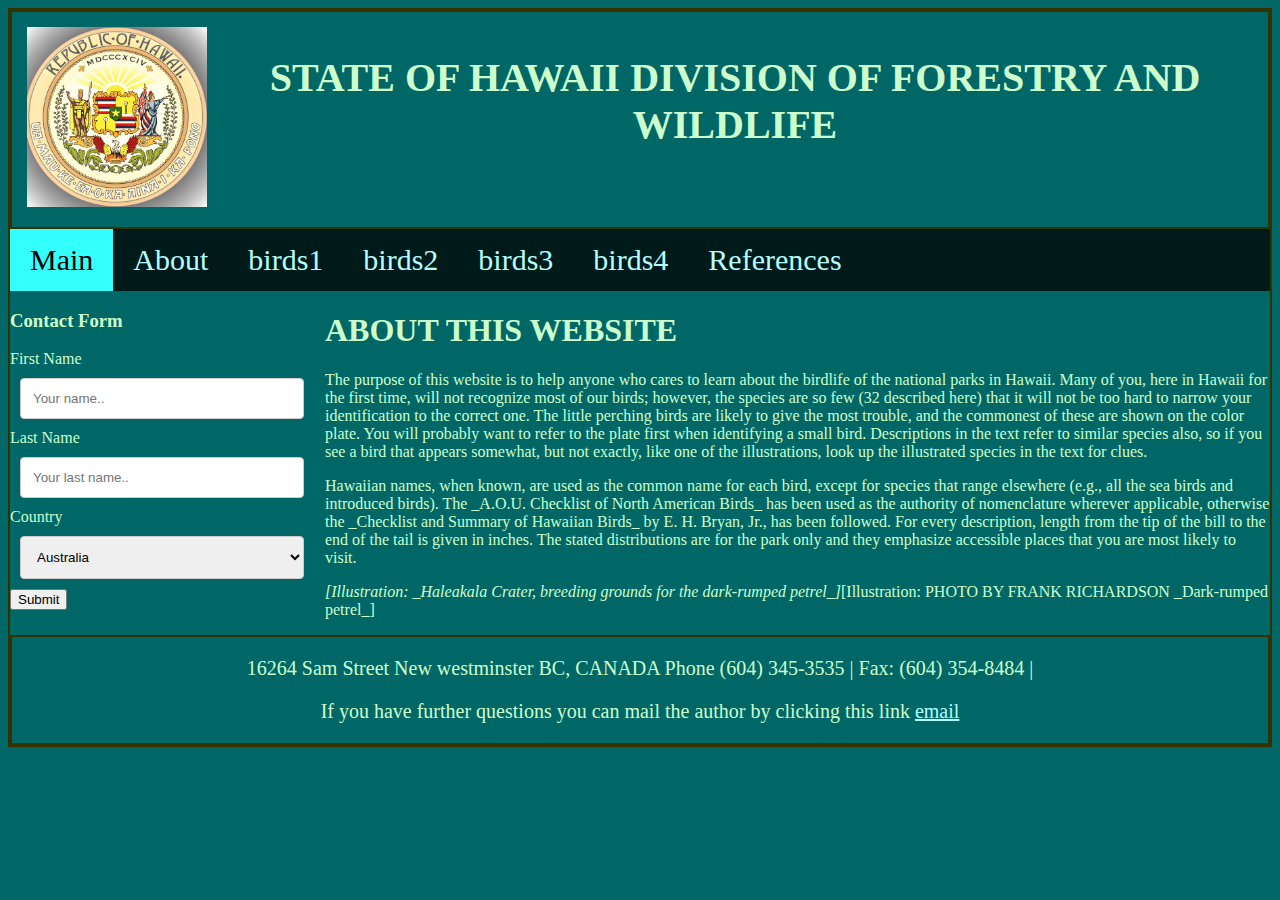
<file: index.html>
<!DOCTYPE html>
<html>
    <head>
        <title>Government of Hawaii</title>
        <meta charset="UTF-8">
        <meta name="viewport" content="width=device-width, initial-scale=1.0">
 	<link rel = "stylesheet" type = "text/css"href = "main.css" />
    </head>
    <body>
<div class="header">
 <div class="logo"><img src="logo.jpg" alt="This Is the Hawaii logo" width=180 height=180></div>
<h1>STATE OF HAWAII DIVISION OF FORESTRY AND WILDLIFE</h1>
 </div>

<div class="navbar">
<a class="active" href="index.html">Main</a>
<a href="About.html">About</a>
<a href="birds1.html">birds1</a>
<a href="birds2.html">birds2</a>
<a href="birds3.html">birds3</a>
<a href="birds4.html">birds4</a>
<a href="references.html">References</a>
</div>
<div class="both">
<div class="form">
<h3>Contact Form</h3>
  <form action="/action_page.php">
    <label for="fname">First Name</label>
    <input type="text" id="fname" name="firstname" placeholder="Your name..">

    <label for="lname">Last Name</label>
    <input type="text" id="lname" name="lastname" placeholder="Your last name..">

    <label for="country">Country</label>
    <select id="country" name="country">
      <option value="australia">Australia</option>
      <option value="canada">Canada</option>
      <option value="usa">USA</option>
    </select>
<input type="submit" value="Submit">

  </form>
</div>
<div class="about">

  <h1>ABOUT THIS WEBSITE</h1>


<p>The purpose of this website is to help anyone who cares to learn about
the birdlife of the national parks in Hawaii. Many of you, here in
Hawaii for the first time, will not recognize most of our birds;
however, the species are so few (32 described here) that it will not be
too hard to narrow your identification to the correct one. The little
perching birds are likely to give the most trouble, and the commonest of
these are shown on the color plate. You will probably want to refer to
the plate first when identifying a small bird. Descriptions in the text
refer to similar species also, so if you see a bird that appears
somewhat, but not exactly, like one of the illustrations, look up the
illustrated species in the text for clues.</p>

<p>Hawaiian names, when known, are used as the common name for each bird,
except for species that range elsewhere (e.g., all the sea birds and
introduced birds). The _A.O.U. Checklist of North American Birds_ has
been used as the authority of nomenclature wherever applicable,
otherwise the _Checklist and Summary of Hawaiian Birds_ by E. H. Bryan,
Jr., has been followed. For every description, length from the tip of
the bill to the end of the tail is given in inches. The stated
distributions are for the park only and they emphasize accessible places
that you are most likely to visit.</p>
<p>
<cite> [Illustration: _Haleakala Crater, breeding grounds for the
    dark-rumped petrel_]</cite

    <cite>[Illustration: PHOTO BY FRANK RICHARDSON
    _Dark-rumped petrel_]</cite>
</div>
</div>
<div class="footer">
<p>
16264 Sam Street New westminster BC, CANADA
Phone (604) 345-3535 | Fax: (604) 354-8484 | </p>
 <p> If you have further questions you can mail the author by clicking this link
<a href="mailto:amberkolescience@gmail.com?subject=More information on the website
Question&cc=coauthor@somedomain.com&bcc=publisher@somedomain.com">email</a></p>
</p>
</div>
</body>
</html>
</file>
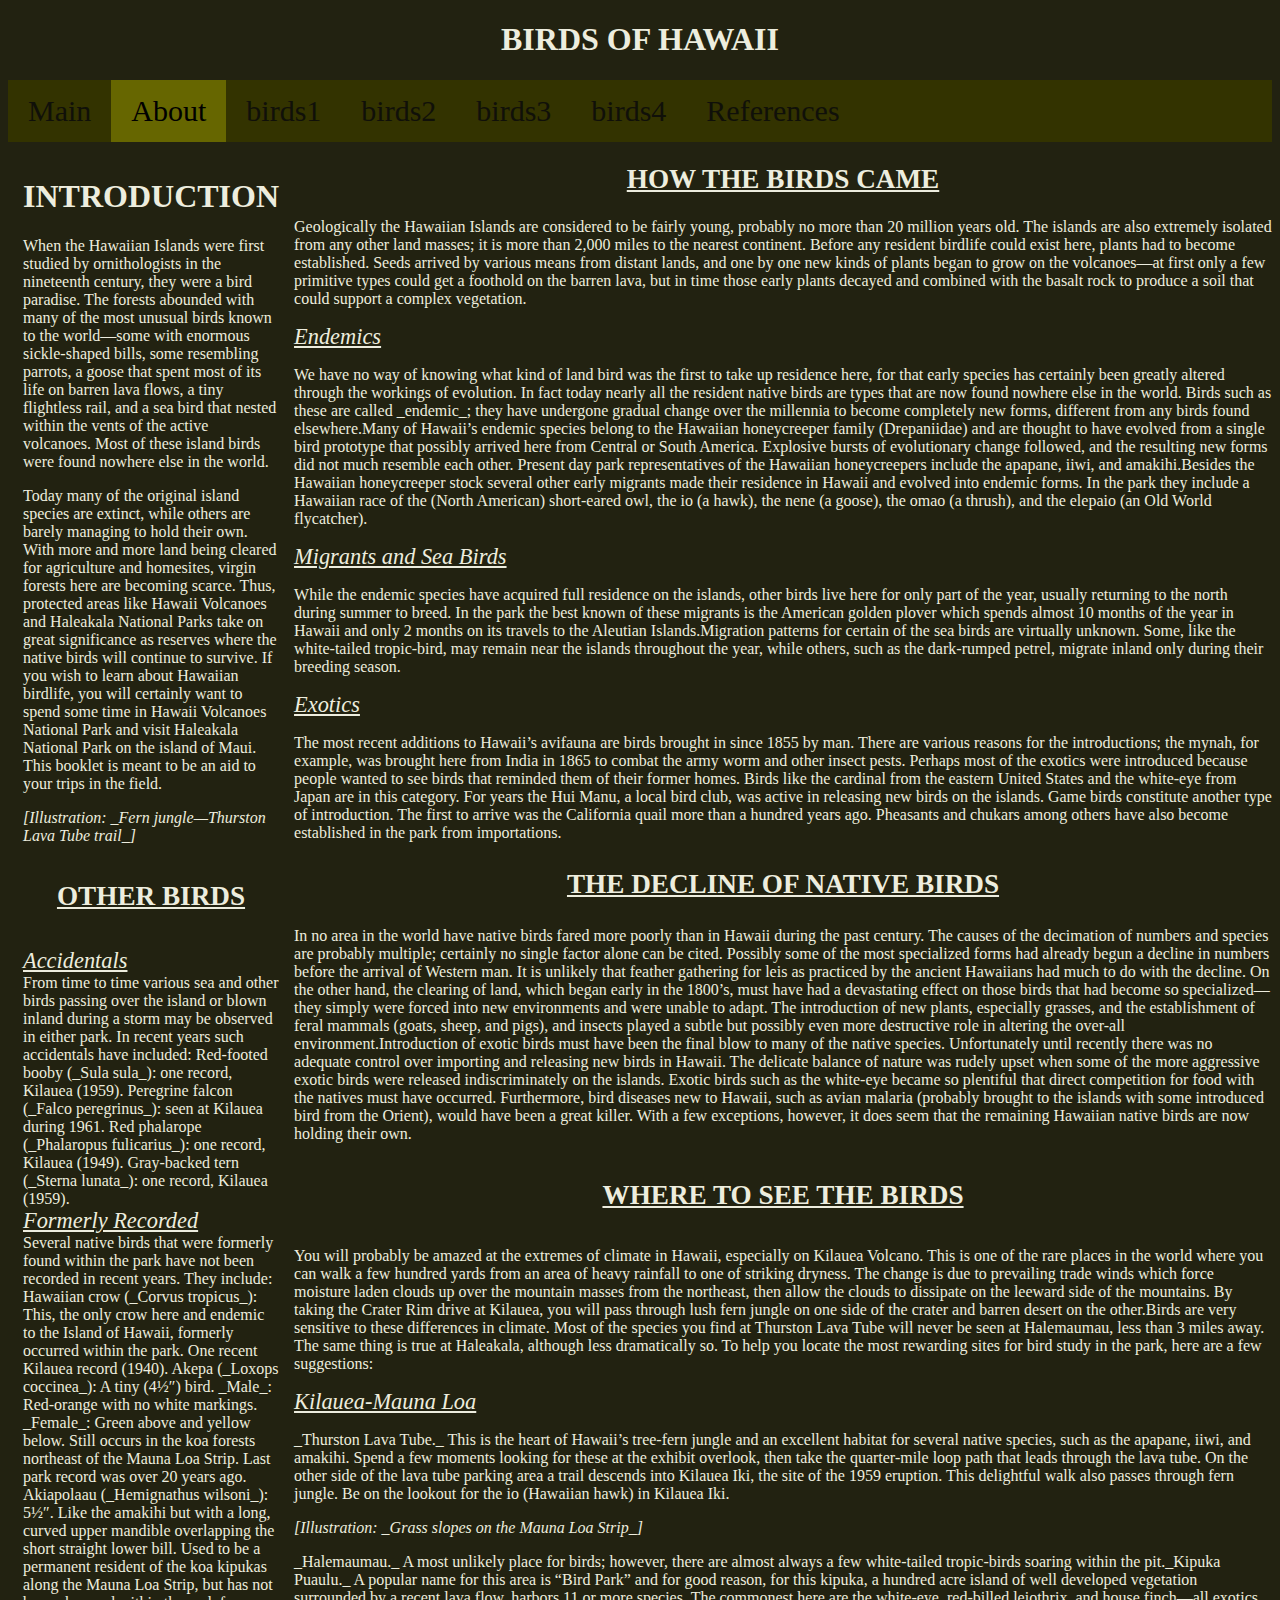
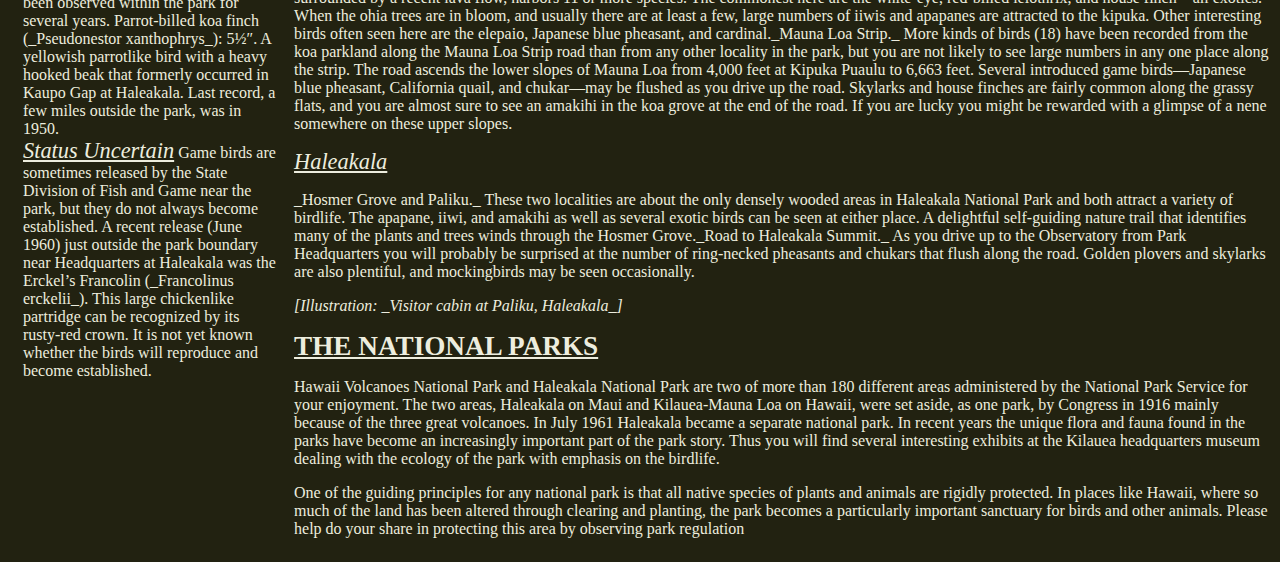
<file: About.html>
<!DOCTYPE html>
<html>
    <head>
        <title>Government of Hawaii</title>
        <meta charset="UTF-8">
        <meta name="viewport" content="width=device-width, initial-scale=1.0">
 	<link rel = "stylesheet" type = "text/css"href = "About.css" />
    </head>
    <body>
<h1>BIRDS OF HAWAII</h1>
<div class="navbar">
<a href="index.html">Main</a>
<a class="active" href="About.html">About</a>
<a href="birds1.html">birds1</a>
<a href="birds2.html">birds2</a>
<a href="birds3.html">birds3</a>
<a href="birds4.html">birds4</a>
<a href="references.html">References</a>
</div>
     <div class="both">
<div class="intro">
<h1> INTRODUCTION</h1>
<p>When the Hawaiian Islands were first studied by ornithologists in the
nineteenth century, they were a bird paradise. The forests abounded with
many of the most unusual birds known to the world—some with enormous
sickle-shaped bills, some resembling parrots, a goose that spent most of
its life on barren lava flows, a tiny flightless rail, and a sea bird
that nested within the vents of the active volcanoes. Most of these
island birds were found nowhere else in the world.</p>

<p>Today many of the original island species are extinct, while others are
barely managing to hold their own. With more and more land being cleared
for agriculture and homesites, virgin forests here are becoming scarce.
Thus, protected areas like Hawaii Volcanoes and Haleakala National Parks
take on great significance as reserves where the native birds will
continue to survive. If you wish to learn about Hawaiian birdlife, you
will certainly want to spend some time in Hawaii Volcanoes National Park
and visit Haleakala National Park on the island of Maui. This booklet is
meant to be an aid to your trips in the field.<br></p>
<cite>[Illustration: _Fern jungle—Thurston Lava Tube trail_]</cite>

       <h4>   OTHER BIRDS</h4>
<i> Accidentals</i><br>

From time to time various sea and other birds passing over the island or
blown inland during a storm may be observed in either park. In recent
years such accidentals have included:

  Red-footed booby (_Sula sula_): one record, Kilauea (1959).
  Peregrine falcon (_Falco peregrinus_): seen at Kilauea during 1961.
  Red phalarope (_Phalaropus fulicarius_): one record, Kilauea (1949).
  Gray-backed tern (_Sterna lunata_): one record, Kilauea (1959).<br>


                          <i> Formerly Recorded</i><br>

Several native birds that were formerly found within the park have not
been recorded in recent years. They include:

Hawaiian crow (_Corvus tropicus_): This, the only crow here and endemic
to the Island of Hawaii, formerly occurred within the park. One recent
Kilauea record (1940).

Akepa (_Loxops coccinea_): A tiny (4½″) bird. _Male_: Red-orange with no
white markings. _Female_: Green above and yellow below. Still occurs in
the koa forests northeast of the Mauna Loa Strip. Last park record was
over 20 years ago.

Akiapolaau (_Hemignathus wilsoni_): 5½″. Like the amakihi but with a
long, curved upper mandible overlapping the short straight lower bill.
Used to be a permanent resident of the koa kipukas along the Mauna Loa
Strip, but has not been observed within the park for several years.

Parrot-billed koa finch (_Pseudonestor xanthophrys_): 5½″. A yellowish
parrotlike bird with a heavy hooked beak that formerly occurred in Kaupo
Gap at Haleakala. Last record, a few miles outside the park, was in
1950.<br>
  <i> Status Uncertain</b></i>

Game birds are sometimes released by the State Division of Fish and Game
near the park, but they do not always become established. A recent
release (June 1960) just outside the park boundary near Headquarters at
Haleakala was the Erckel’s Francolin (_Francolinus erckelii_). This
large chickenlike partridge can be recognized by its rusty-red crown. It
is not yet known whether the birds will reproduce and become
established.
</div>
<div class="other">

 <h2>HOW THE BIRDS CAME</h2>


<p>Geologically the Hawaiian Islands are considered to be fairly young,
probably no more than 20 million years old. The islands are also
extremely isolated from any other land masses; it is more than 2,000
miles to the nearest continent. Before any resident birdlife could exist
here, plants had to become established. Seeds arrived by various means
from distant lands, and one by one new kinds of plants began to grow on
the volcanoes—at first only a few primitive types could get a foothold
on the barren lava, but in time those early plants decayed and combined
with the basalt rock to produce a soil that could support a complex
vegetation.</p>


                               <i> Endemics </i>
<p>We have no way of knowing what kind of land bird was the first to take
up residence here, for that early species has certainly been greatly
altered through the workings of evolution. In fact today nearly all the
resident native birds are types that are now found nowhere else in the
world. Birds such as these are called _endemic_; they have undergone
gradual change over the millennia to become completely new forms,
different from any birds found elsewhere.Many of Hawaii’s endemic species belong to the Hawaiian honeycreeper
family (Drepaniidae) and are thought to have evolved from a single bird
prototype that possibly arrived here from Central or South America.
Explosive bursts of evolutionary change followed, and the resulting new
forms did not much resemble each other. Present day park representatives
of the Hawaiian honeycreepers include the apapane, iiwi, and amakihi.Besides the Hawaiian honeycreeper stock several other early migrants
made their residence in Hawaii and evolved into endemic forms. In the
park they include a Hawaiian race of the (North American) short-eared
owl, the io (a hawk), the nene (a goose), the omao (a thrush), and the
elepaio (an Old World flycatcher).</p>


                         <i>Migrants and Sea Birds</i>

<p>While the endemic species have acquired full residence on the islands,
other birds live here for only part of the year, usually returning to
the north during summer to breed. In the park the best known of these
migrants is the American golden plover which spends almost 10 months of
the year in Hawaii and only 2 months on its travels to the Aleutian
Islands.Migration patterns for certain of the sea birds are virtually unknown.
Some, like the white-tailed tropic-bird, may remain near the islands
throughout the year, while others, such as the dark-rumped petrel,
migrate inland only during their breeding season.</p>


                               <i> Exotics</i>

<p>The most recent additions to Hawaii’s avifauna are birds brought in
since 1855 by man. There are various reasons for the introductions; the
mynah, for example, was brought here from India in 1865 to combat the
army worm and other insect pests. Perhaps most of the exotics were
introduced because people wanted to see birds that reminded them of
their former homes. Birds like the cardinal from the eastern United
States and the white-eye from Japan are in this category. For years the
Hui Manu, a local bird club, was active in releasing new birds on the
islands. Game birds constitute another type of introduction. The first
to arrive was the California quail more than a hundred years ago.
Pheasants and chukars among others have also become established in the
park from importations.</p>

                      <h3>THE DECLINE OF NATIVE BIRDS</h3>


<p>In no area in the world have native birds fared more poorly than in
Hawaii during the past century. The causes of the decimation of numbers
and species are probably multiple; certainly no single factor alone can
be cited. Possibly some of the most specialized forms had already begun
a decline in numbers before the arrival of Western man. It is unlikely
that feather gathering for leis as practiced by the ancient Hawaiians
had much to do with the decline. On the other hand, the clearing of
land, which began early in the 1800’s, must have had a devastating
effect on those birds that had become so specialized—they simply were
forced into new environments and were unable to adapt. The introduction
of new plants, especially grasses, and the establishment of feral
mammals (goats, sheep, and pigs), and insects played a subtle but
possibly even more destructive role in altering the over-all
environment.Introduction of exotic birds must have been the final blow to many of
the native species. Unfortunately until recently there was no adequate
control over importing and releasing new birds in Hawaii. The delicate
balance of nature was rudely upset when some of the more aggressive
exotic birds were released indiscriminately on the islands. Exotic birds
such as the white-eye became so plentiful that direct competition for
food with the natives must have occurred. Furthermore, bird diseases new
to Hawaii, such as avian malaria (probably brought to the islands with
some introduced bird from the Orient), would have been a great killer.
With a few exceptions, however, it does seem that the remaining Hawaiian
native birds are now holding their own.</p>


                        <h4> WHERE TO SEE THE BIRDS</h4>


<p>You will probably be amazed at the extremes of climate in Hawaii,
especially on Kilauea Volcano. This is one of the rare places in the
world where you can walk a few hundred yards from an area of heavy
rainfall to one of striking dryness. The change is due to prevailing
trade winds which force moisture laden clouds up over the mountain
masses from the northeast, then allow the clouds to dissipate on the
leeward side of the mountains. By taking the Crater Rim drive at
Kilauea, you will pass through lush fern jungle on one side of the
crater and barren desert on the other.Birds are very sensitive to these differences in climate. Most of the
species you find at Thurston Lava Tube will never be seen at Halemaumau,
less than 3 miles away. The same thing is true at Haleakala, although
less dramatically so. To help you locate the most rewarding sites for
bird study in the park, here are a few suggestions:</p>


                          <i> Kilauea-Mauna Loa</i>

<p>_Thurston Lava Tube._ This is the heart of Hawaii’s tree-fern jungle and
an excellent habitat for several native species, such as the apapane,
iiwi, and amakihi. Spend a few moments looking for these at the exhibit
overlook, then take the quarter-mile loop path that leads through the
lava tube. On the other side of the lava tube parking area a trail
descends into Kilauea Iki, the site of the 1959 eruption. This
delightful walk also passes through fern jungle. Be on the lookout for
the io (Hawaiian hawk) in Kilauea Iki.</p>

   <cite> [Illustration: _Grass slopes on the Mauna Loa Strip_]</cite>

<p>_Halemaumau._ A most unlikely place for birds; however, there are almost
always a few white-tailed tropic-birds soaring within the pit._Kipuka Puaulu._ A popular name for this area is “Bird Park” and for
good reason, for this kipuka, a hundred acre island of well developed
vegetation surrounded by a recent lava flow, harbors 11 or more species.
The commonest here are the white-eye, red-billed leiothrix, and house
finch—all exotics. When the ohia trees are in bloom, and usually there
are at least a few, large numbers of iiwis and apapanes are attracted to
the kipuka. Other interesting birds often seen here are the elepaio,
Japanese blue pheasant, and cardinal._Mauna Loa Strip._ More kinds of birds (18) have been recorded from the
koa parkland along the Mauna Loa Strip road than from any other locality
in the park, but you are not likely to see large numbers in any one
place along the strip. The road ascends the lower slopes of Mauna Loa
from 4,000 feet at Kipuka Puaulu to 6,663 feet. Several introduced game
birds—Japanese blue pheasant, California quail, and chukar—may be
flushed as you drive up the road. Skylarks and house finches are fairly
common along the grassy flats, and you are almost sure to see an amakihi
in the koa grove at the end of the road. If you are lucky you might be
rewarded with a glimpse of a nene somewhere on these upper slopes.</p>


                             <i>  Haleakala</i>

<p>_Hosmer Grove and Paliku._ These two localities are about the only
densely wooded areas in Haleakala National Park and both attract a
variety of birdlife. The apapane, iiwi, and amakihi as well as several
exotic birds can be seen at either place. A delightful self-guiding
nature trail that identifies many of the plants and trees winds through
the Hosmer Grove._Road to Haleakala Summit._ As you drive up to the Observatory from Park
Headquarters you will probably be surprised at the number of ring-necked
pheasants and chukars that flush along the road. Golden plovers and
skylarks are also plentiful, and mockingbirds may be seen occasionally.</p>

   <cite> [Illustration: _Visitor cabin at Paliku, Haleakala_]</cite><br>
<p><strong>  THE NATIONAL PARKS </strong></p>
<p>Hawaii Volcanoes National Park and Haleakala National Park are two of
more than 180 different areas administered by the National Park Service
for your enjoyment. The two areas, Haleakala on Maui and Kilauea-Mauna
Loa on Hawaii, were set aside, as one park, by Congress in 1916 mainly
because of the three great volcanoes. In July 1961 Haleakala became a
separate national park. In recent years the unique flora and fauna found
in the parks have become an increasingly important part of the park
story. Thus you will find several interesting exhibits at the Kilauea
headquarters museum dealing with the ecology of the park with emphasis
on the birdlife.</p>

<p>One of the guiding principles for any national park is that all native
species of plants and animals are rigidly protected. In places like
Hawaii, where so much of the land has been altered through clearing and
planting, the park becomes a particularly important sanctuary for birds
and other animals. Please help do your share in protecting this area by
observing park regulation</p>
</div>
</div>
  </body>
</html>
</file>
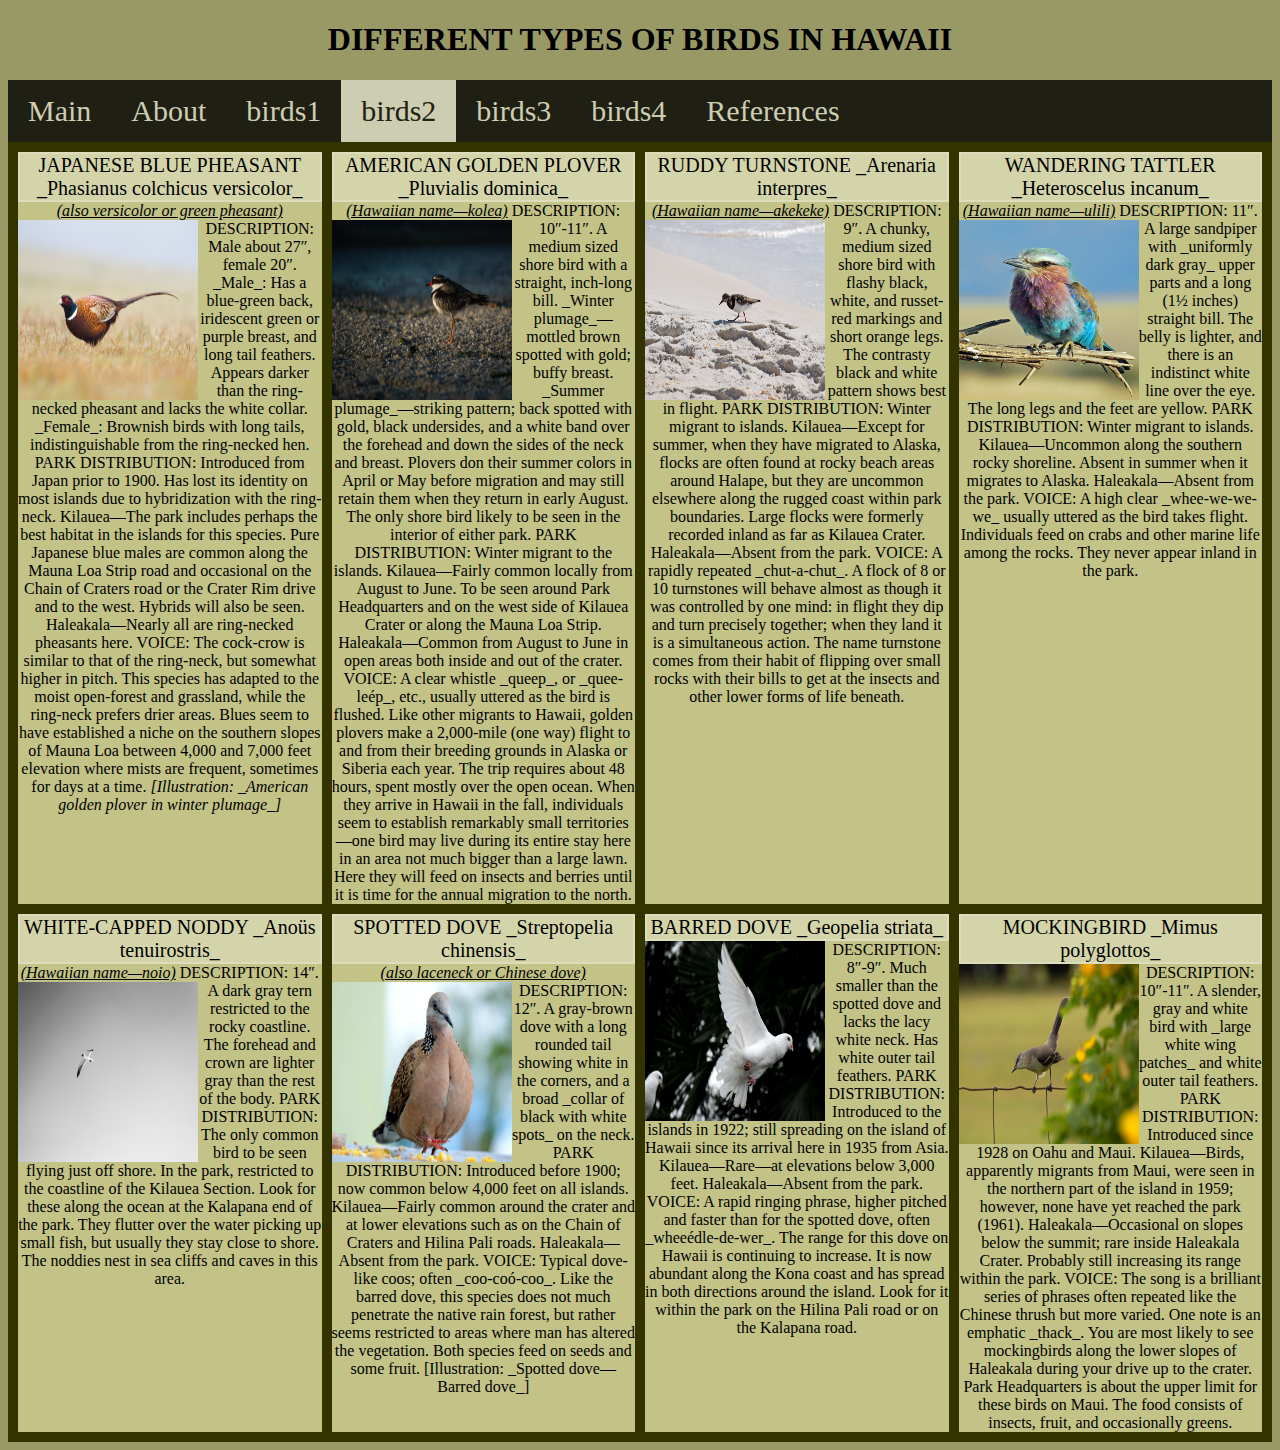
<file: birds2.html>
<!DOCTYPE html>
<html>
    <head>
        <title>Government of Hawaii</title>
        <meta charset="UTF-8">
        <meta name="viewport" content="width=device-width, initial-scale=1.0">
 	<link rel = "stylesheet" type = "text/css"href = "birds.css" />
    </head>
    <body>
<h1>DIFFERENT TYPES OF BIRDS IN HAWAII</h1>
<div class="navbar">
<a href="index.html">Main</a>
<a href="About.html">About</a>
<a href="birds1.html">birds1</a>
<a class="active" href="birds2.html">birds2</a>
<a href="birds3.html">birds3</a>
<a href="birds4.html">birds4</a>
<a href="references.html">References</a>
</div>
<div class="both">
<div class="bird">
  <div class="header"> JAPANESE BLUE PHEASANT _Phasianus colchicus versicolor_</div>
                  <i>(also versicolor or green pheasant)</i>
<img src="bird9.jpg" alt="This Is the Hawaii logo" width=180 height=180>
DESCRIPTION: Male about 27″, female 20″. _Male_: Has a blue-green back,
iridescent green or purple breast, and long tail feathers. Appears
darker than the ring-necked pheasant and lacks the white collar.
_Female_: Brownish birds with long tails, indistinguishable from the
ring-necked hen.

PARK DISTRIBUTION: Introduced from Japan prior to 1900. Has lost its
identity on most islands due to hybridization with the ring-neck.
Kilauea—The park includes perhaps the best habitat in the islands for
this species. Pure Japanese blue males are common along the Mauna Loa
Strip road and occasional on the Chain of Craters road or the Crater Rim
drive and to the west. Hybrids will also be seen. Haleakala—Nearly all
are ring-necked pheasants here.

VOICE: The cock-crow is similar to that of the ring-neck, but somewhat
higher in pitch.


This species has adapted to the moist open-forest and grassland, while
the ring-neck prefers drier areas. Blues seem to have established a
niche on the southern slopes of Mauna Loa between 4,000 and 7,000 feet
elevation where mists are frequent, sometimes for days at a time.

    <cite>[Illustration: _American golden plover in winter plumage_]</cite>
</div>
<div class="bird">

             <div class="header"> AMERICAN GOLDEN PLOVER _Pluvialis dominica_</div>
                         <i>(Hawaiian name—kolea)</i>
<img src="bird10.jpg" alt="This Is the Hawaii logo" width=180 height=180>
DESCRIPTION: 10″-11″. A medium sized shore bird with a straight,
inch-long bill. _Winter plumage_—mottled brown spotted with gold; buffy
breast. _Summer plumage_—striking pattern; back spotted with gold, black
undersides, and a white band over the forehead and down the sides of the
neck and breast. Plovers don their summer colors in April or May before
migration and may still retain them when they return in early August.
The only shore bird likely to be seen in the interior of either park.

PARK DISTRIBUTION: Winter migrant to the islands. Kilauea—Fairly common
locally from August to June. To be seen around Park Headquarters and on
the west side of Kilauea Crater or along the Mauna Loa Strip.
Haleakala—Common from August to June in open areas both inside and out
of the crater.

VOICE: A clear whistle _queep_, or _quee-leép_, etc., usually uttered as
the bird is flushed.


Like other migrants to Hawaii, golden plovers make a 2,000-mile (one
way) flight to and from their breeding grounds in Alaska or Siberia each
year. The trip requires about 48 hours, spent mostly over the open
ocean. When they arrive in Hawaii in the fall, individuals seem to
establish remarkably small territories—one bird may live during its
entire stay here in an area not much bigger than a large lawn. Here they
will feed on insects and berries until it is time for the annual
migration to the north.
</div>
<div class="bird">

                  <div class="header">RUDDY TURNSTONE _Arenaria interpres_</div>
                        <i>(Hawaiian name—akekeke)</i>
<img src="bird11.jpg" alt="This Is the Hawaii logo" width=180 height=180>
DESCRIPTION: 9″. A chunky, medium sized shore bird with flashy black,
white, and russet-red markings and short orange legs. The contrasty
black and white pattern shows best in flight.

PARK DISTRIBUTION: Winter migrant to islands. Kilauea—Except for summer,
when they have migrated to Alaska, flocks are often found at rocky beach
areas around Halape, but they are uncommon elsewhere along the rugged
coast within park boundaries. Large flocks were formerly recorded inland
as far as Kilauea Crater. Haleakala—Absent from the park.

VOICE: A rapidly repeated _chut-a-chut_.


A flock of 8 or 10 turnstones will behave almost as though it was
controlled by one mind: in flight they dip and turn precisely together;
when they land it is a simultaneous action. The name turnstone comes
from their habit of flipping over small rocks with their bills to get at
the insects and other lower forms of life beneath.

</div>
<div class="bird">
               <div class="header"> WANDERING TATTLER _Heteroscelus incanum_</div>
                         <i>(Hawaiian name—ulili)</i>
<img src="bird12.jpg" alt="This Is the Hawaii logo" width=180 height=180>
DESCRIPTION: 11″. A large sandpiper with _uniformly dark gray_ upper
parts and a long (1½ inches) straight bill. The belly is lighter, and
there is an indistinct white line over the eye. The long legs and the
feet are yellow.

PARK DISTRIBUTION: Winter migrant to islands. Kilauea—Uncommon along the
southern rocky shoreline. Absent in summer when it migrates to Alaska.
Haleakala—Absent from the park.

VOICE: A high clear _whee-we-we-we_ usually uttered as the bird takes
flight.


Individuals feed on crabs and other marine life among the rocks. They
never appear inland in the park.
</div>
<div class="bird">

              <div class="header">  WHITE-CAPPED NODDY _Anoüs tenuirostris_</div>
                          <i>(Hawaiian name—noio)</i>
<img src="bird13.jpg" alt="This Is the Hawaii logo" width=180 height=180>
DESCRIPTION: 14″. A dark gray tern restricted to the rocky coastline.
The forehead and crown are lighter gray than the rest of the body.

PARK DISTRIBUTION: The only common bird to be seen flying just off
shore. In the park, restricted to the coastline of the Kilauea Section.


Look for these along the ocean at the Kalapana end of the park. They
flutter over the water picking up small fish, but usually they stay
close to shore. The noddies nest in sea cliffs and caves in this area.
</div>
<div class="bird">

                <div class="header"> SPOTTED DOVE _Streptopelia chinensis_</div>
                   <i> (also laceneck or Chinese dove)</i>
<img src="bird14.jpg" alt="This Is the Hawaii logo" width=180 height=180>
DESCRIPTION: 12″. A gray-brown dove with a long rounded tail showing
white in the corners, and a broad _collar of black with white spots_ on
the neck.

PARK DISTRIBUTION: Introduced before 1900; now common below 4,000 feet
on all islands. Kilauea—Fairly common around the crater and at lower
elevations such as on the Chain of Craters and Hilina Pali roads.
Haleakala—Absent from the park.

VOICE: Typical dove-like coos; often _coo-coó-coo_.


Like the barred dove, this species does not much penetrate the native
rain forest, but rather seems restricted to areas where man has altered
the vegetation. Both species feed on seeds and some fruit.

    [Illustration: _Spotted dove—Barred dove_]
</div>
<div class="bird">

                    <div class="header"> BARRED DOVE _Geopelia striata_</div>
<img src="bird15.jpg" alt="This Is the Hawaii logo" width=180 height=180>
DESCRIPTION: 8″-9″. Much smaller than the spotted dove and lacks the
lacy white neck. Has white outer tail feathers.

PARK DISTRIBUTION: Introduced to the islands in 1922; still spreading on
the island of Hawaii since its arrival here in 1935 from Asia.
Kilauea—Rare—at elevations below 3,000 feet. Haleakala—Absent from the
park.

VOICE: A rapid ringing phrase, higher pitched and faster than for the
spotted dove, often _wheeédle-de-wer_.


The range for this dove on Hawaii is continuing to increase. It is now
abundant along the Kona coast and has spread in both directions around
the island. Look for it within the park on the Hilina Pali road or on
the Kalapana road.
</div>
<div class="bird">
               <div class="header"> MOCKINGBIRD _Mimus polyglottos_</div>
<img src="bird16.jpg" alt="This Is the Hawaii logo" width=180 height=180>
DESCRIPTION: 10″-11″. A slender, gray and white bird with _large white
wing patches_ and white outer tail feathers.

PARK DISTRIBUTION: Introduced since 1928 on Oahu and Maui.
Kilauea—Birds, apparently migrants from Maui, were seen in the northern
part of the island in 1959; however, none have yet reached the park
(1961). Haleakala—Occasional on slopes below the summit; rare inside
Haleakala Crater. Probably still increasing its range within the park.

VOICE: The song is a brilliant series of phrases often repeated like the
Chinese thrush but more varied. One note is an emphatic _thack_.


You are most likely to see mockingbirds along the lower slopes of
Haleakala during your drive up to the crater. Park Headquarters is about
the upper limit for these birds on Maui. The food consists of insects,
fruit, and occasionally greens.
</div>
</div>

       </header>
  </body>
</html>
</file>
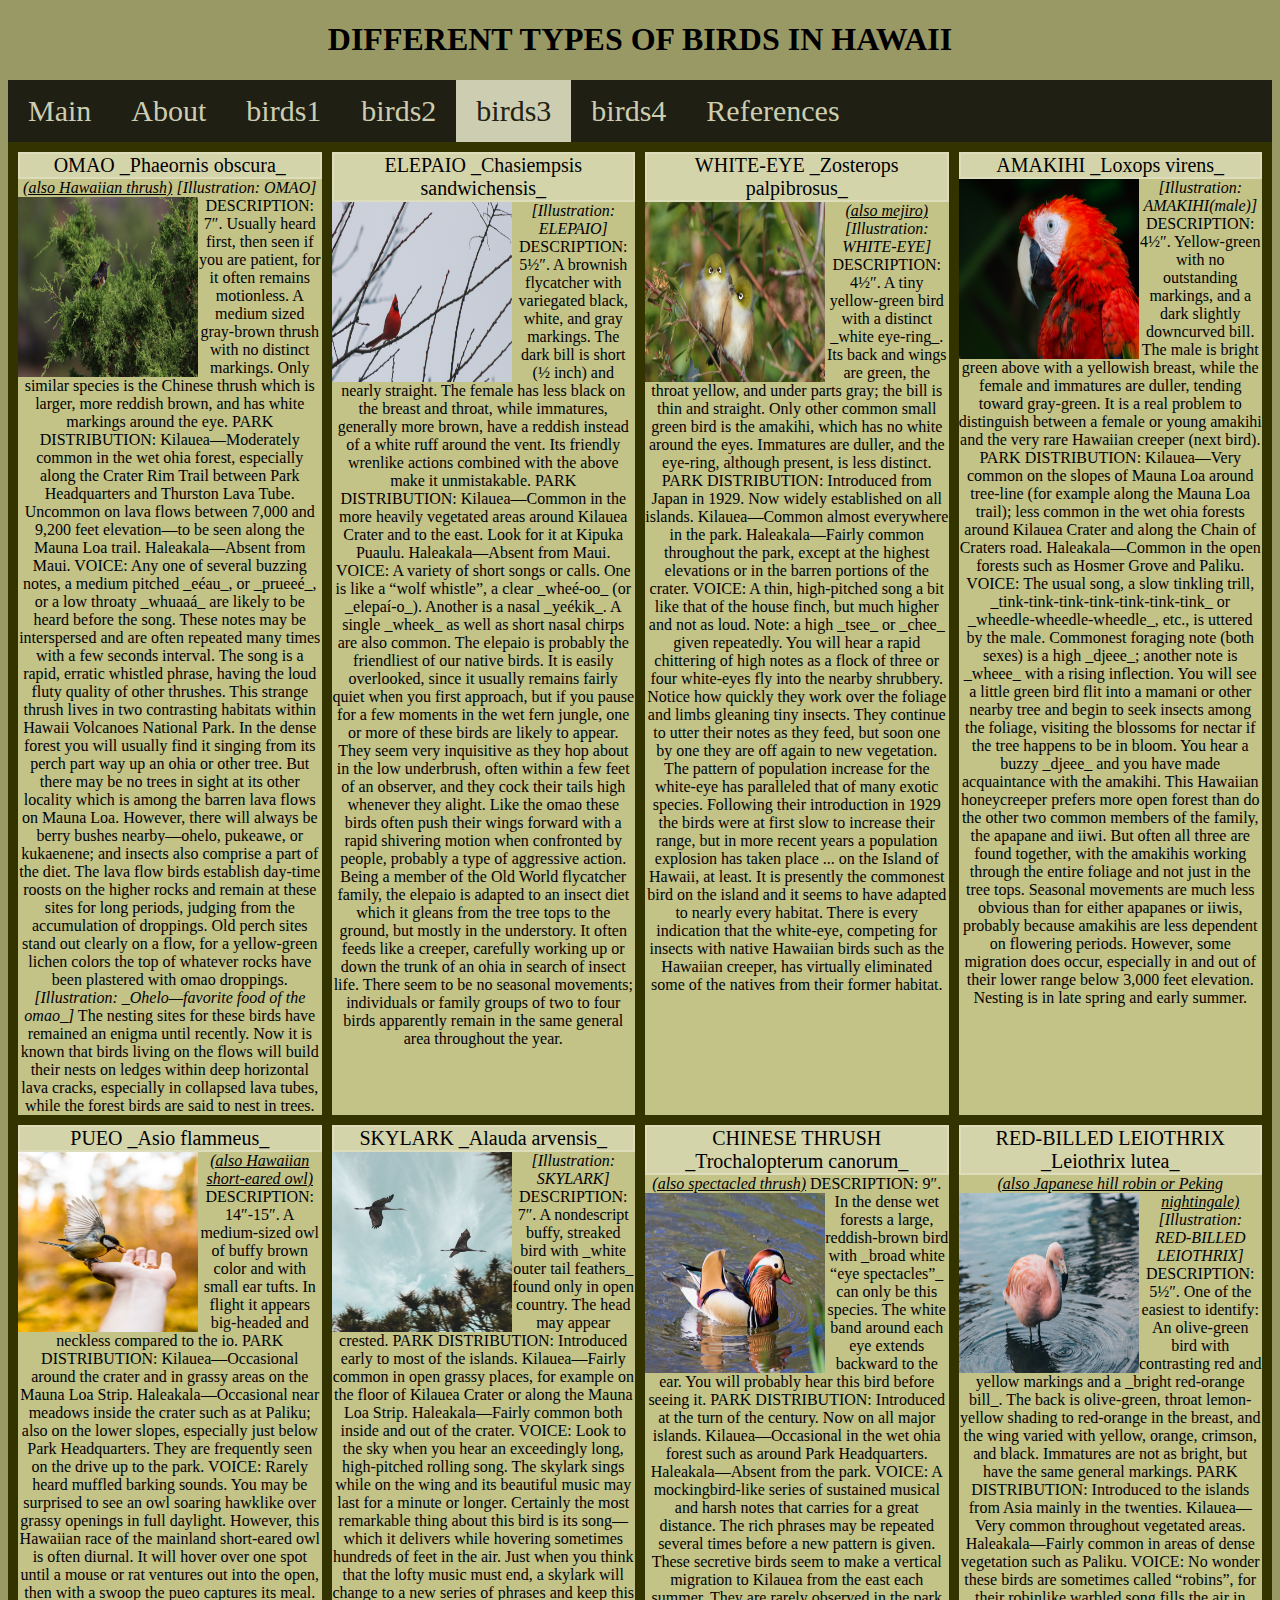
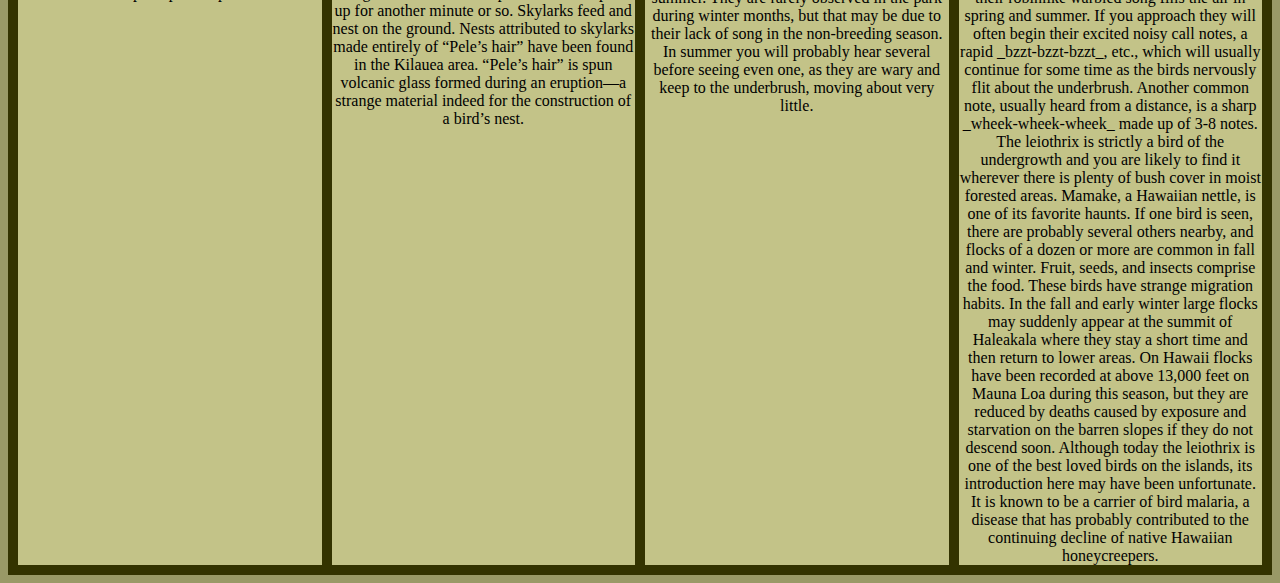
<file: birds3.html>
<!DOCTYPE html>
<html>
    <head>
        <title>Government of Hawaii</title>
        <meta charset="UTF-8">
        <meta name="viewport" content="width=device-width, initial-scale=1.0">
 	<link rel = "stylesheet" type = "text/css"href = "birds.css" />
    </head>
    <body>
<h1>DIFFERENT TYPES OF BIRDS IN HAWAII</h1>
<div class="navbar">
<a href="index.html">Main</a>
<a href="About.html">About</a>
<a href="birds1.html">birds1</a>
<a href="birds2.html">birds2</a>
<a class="active" href="birds3.html">birds3</a>
<a href="birds4.html">birds4</a>
<a href="references.html">References</a>
</div>
<div class="both">
<div class="bird">

                       <div class="header"> OMAO _Phaeornis obscura_</div>
                         <i>(also Hawaiian thrush)</i>
<img src="bird17.jpg" alt="This Is the Hawaii logo" width=180 height=180>
   <cite> [Illustration: OMAO]</cite>

DESCRIPTION: 7″. Usually heard first, then seen if you are patient, for
it often remains motionless. A medium sized gray-brown thrush with no
distinct markings. Only similar species is the Chinese thrush which is
larger, more reddish brown, and has white markings around the eye.

PARK DISTRIBUTION: Kilauea—Moderately common in the wet ohia forest,
especially along the Crater Rim Trail between Park Headquarters and
Thurston Lava Tube. Uncommon on lava flows between 7,000 and 9,200 feet
elevation—to be seen along the Mauna Loa trail. Haleakala—Absent from
Maui.

VOICE: Any one of several buzzing notes, a medium pitched _eéau_, or
_prueeé_, or a low throaty _whuaaá_ are likely to be heard before the
song. These notes may be interspersed and are often repeated many times
with a few seconds interval. The song is a rapid, erratic whistled
phrase, having the loud fluty quality of other thrushes.


This strange thrush lives in two contrasting habitats within Hawaii
Volcanoes National Park. In the dense forest you will usually find it
singing from its perch part way up an ohia or other tree. But there may
be no trees in sight at its other locality which is among the barren
lava flows on Mauna Loa. However, there will always be berry bushes
nearby—ohelo, pukeawe, or kukaenene; and insects also comprise a part of
the diet. The lava flow birds establish day-time roosts on the higher
rocks and remain at these sites for long periods, judging from the
accumulation of droppings. Old perch sites stand out clearly on a flow,
for a yellow-green lichen colors the top of whatever rocks have been
plastered with omao droppings.

    <cite>[Illustration: _Ohelo—favorite food of the omao_]</cite>

The nesting sites for these birds have remained an enigma until
recently. Now it is known that birds living on the flows will build
their nests on ledges within deep horizontal lava cracks, especially in
collapsed lava tubes, while the forest birds are said to nest in trees.

</div>
<div class="bird">
                 <div class="header"> ELEPAIO _Chasiempsis sandwichensis_</div>
<img src="bird18.jpg" alt="This Is the Hawaii logo" width=180 height=180>
    <cite>[Illustration: ELEPAIO]</cite>

DESCRIPTION: 5½″. A brownish flycatcher with variegated black, white,
and gray markings. The dark bill is short (½ inch) and nearly straight.
The female has less black on the breast and throat, while immatures,
generally more brown, have a reddish instead of a white ruff around the
vent. Its friendly wrenlike actions combined with the above make it
unmistakable.

PARK DISTRIBUTION: Kilauea—Common in the more heavily vegetated areas
around Kilauea Crater and to the east. Look for it at Kipuka Puaulu.
Haleakala—Absent from Maui.

VOICE: A variety of short songs or calls. One is like a “wolf whistle”,
a clear _wheé-oo_ (or _elepaí-o_). Another is a nasal _yeékik_. A single
_wheek_ as well as short nasal chirps are also common.


The elepaio is probably the friendliest of our native birds. It is
easily overlooked, since it usually remains fairly quiet when you first
approach, but if you pause for a few moments in the wet fern jungle, one
or more of these birds are likely to appear. They seem very inquisitive
as they hop about in the low underbrush, often within a few feet of an
observer, and they cock their tails high whenever they alight. Like the
omao these birds often push their wings forward with a rapid shivering
motion when confronted by people, probably a type of aggressive action.

Being a member of the Old World flycatcher family, the elepaio is
adapted to an insect diet which it gleans from the tree tops to the
ground, but mostly in the understory. It often feeds like a creeper,
carefully working up or down the trunk of an ohia in search of insect
life. There seem to be no seasonal movements; individuals or family
groups of two to four birds apparently remain in the same general area
throughout the year.

</div>
<div class="bird">
            <div class="header"> WHITE-EYE _Zosterops palpibrosus_</div>
                            <i> (also mejiro)</i>
<img src="bird19.jpg" alt="This Is the Hawaii logo" width=180 height=180>
    <cite>[Illustration: WHITE-EYE]</cite>

DESCRIPTION: 4½″. A tiny yellow-green bird with a distinct _white
eye-ring_. Its back and wings are green, the throat yellow, and under
parts gray; the bill is thin and straight. Only other common small green
bird is the amakihi, which has no white around the eyes. Immatures are
duller, and the eye-ring, although present, is less distinct.

PARK DISTRIBUTION: Introduced from Japan in 1929. Now widely established
on all islands. Kilauea—Common almost everywhere in the park.
Haleakala—Fairly common throughout the park, except at the highest
elevations or in the barren portions of the crater.

VOICE: A thin, high-pitched song a bit like that of the house finch, but
much higher and not as loud. Note: a high _tsee_ or _chee_ given
repeatedly.


You will hear a rapid chittering of high notes as a flock of three or
four white-eyes fly into the nearby shrubbery. Notice how quickly they
work over the foliage and limbs gleaning tiny insects. They continue to
utter their notes as they feed, but soon one by one they are off again
to new vegetation.

The pattern of population increase for the white-eye has paralleled that
of many exotic species. Following their introduction in 1929 the birds
were at first slow to increase their range, but in more recent years a
population explosion has taken place ... on the Island of Hawaii, at
least. It is presently the commonest bird on the island and it seems to
have adapted to nearly every habitat. There is every indication that the
white-eye, competing for insects with native Hawaiian birds such as the
Hawaiian creeper, has virtually eliminated some of the natives from
their former habitat.

</div>
<div class="bird">
                     <div class="header">   AMAKIHI _Loxops virens_</div>
<img src="bird20.jpg" alt="This Is the Hawaii logo" width=180 height=180>
  <cite>  [Illustration: AMAKIHI(male)]</cite>

DESCRIPTION: 4½″. Yellow-green with no outstanding markings, and a dark
slightly downcurved bill. The male is bright green above with a
yellowish breast, while the female and immatures are duller, tending
toward gray-green. It is a real problem to distinguish between a female
or young amakihi and the very rare Hawaiian creeper (next bird).

PARK DISTRIBUTION: Kilauea—Very common on the slopes of Mauna Loa around
tree-line (for example along the Mauna Loa trail); less common in the
wet ohia forests around Kilauea Crater and along the Chain of Craters
road. Haleakala—Common in the open forests such as Hosmer Grove and
Paliku.

VOICE: The usual song, a slow tinkling trill,
_tink-tink-tink-tink-tink-tink-tink_ or _wheedle-wheedle-wheedle_, etc.,
is uttered by the male. Commonest foraging note (both sexes) is a high
_djeee_; another note is _wheee_ with a rising inflection.


You will see a little green bird flit into a mamani or other nearby tree
and begin to seek insects among the foliage, visiting the blossoms for
nectar if the tree happens to be in bloom. You hear a buzzy _djeee_ and
you have made acquaintance with the amakihi. This Hawaiian honeycreeper
prefers more open forest than do the other two common members of the
family, the apapane and iiwi. But often all three are found together,
with the amakihis working through the entire foliage and not just in the
tree tops.

Seasonal movements are much less obvious than for either apapanes or
iiwis, probably because amakihis are less dependent on flowering
periods. However, some migration does occur, especially in and out of
their lower range below 3,000 feet elevation. Nesting is in late spring
and early summer.
</div>
<div class="bird">
                         <div class="header"> PUEO _Asio flammeus_</div>
<img src="bird21.jpg" alt="This Is the Hawaii logo" width=180 height=180>
                   <i> (also Hawaiian short-eared owl)</i>
DESCRIPTION: 14″-15″. A medium-sized owl of buffy brown color and with
small ear tufts. In flight it appears big-headed and neckless compared
to the io.

PARK DISTRIBUTION: Kilauea—Occasional around the crater and in grassy
areas on the Mauna Loa Strip. Haleakala—Occasional near meadows inside
the crater such as at Paliku; also on the lower slopes, especially just
below Park Headquarters. They are frequently seen on the drive up to the
park.

VOICE: Rarely heard muffled barking sounds.


You may be surprised to see an owl soaring hawklike over grassy openings
in full daylight. However, this Hawaiian race of the mainland
short-eared owl is often diurnal. It will hover over one spot until a
mouse or rat ventures out into the open, then with a swoop the pueo
captures its meal.
</div>
<div class="bird">
                      <div class="header"> SKYLARK _Alauda arvensis_</div>
<img src="bird22.jpg" alt="This Is the Hawaii logo" width=180 height=180>
    <cite>[Illustration: SKYLARK]</cite>

DESCRIPTION: 7″. A nondescript buffy, streaked bird with _white outer
tail feathers_ found only in open country. The head may appear crested.

PARK DISTRIBUTION: Introduced early to most of the islands.
Kilauea—Fairly common in open grassy places, for example on the floor of
Kilauea Crater or along the Mauna Loa Strip. Haleakala—Fairly common
both inside and out of the crater.

VOICE: Look to the sky when you hear an exceedingly long, high-pitched
rolling song. The skylark sings while on the wing and its beautiful
music may last for a minute or longer.


Certainly the most remarkable thing about this bird is its song—which it
delivers while hovering sometimes hundreds of feet in the air. Just when
you think that the lofty music must end, a skylark will change to a new
series of phrases and keep this up for another minute or so. Skylarks
feed and nest on the ground. Nests attributed to skylarks made entirely
of “Pele’s hair” have been found in the Kilauea area. “Pele’s hair” is
spun volcanic glass formed during an eruption—a strange material indeed
for the construction of a bird’s nest.
</div>
<div class="bird">
              <div class="header">  CHINESE THRUSH _Trochalopterum canorum_</div>
<i> (also spectacled thrush)</i>
 <img src="bird23.jpg" alt="This Is the Hawaii logo" width=180 height=180>
 DESCRIPTION: 9″. In the dense wet forests a large, reddish-brown bird
with _broad white “eye spectacles”_ can only be this species. The white
band around each eye extends backward to the ear. You will probably hear
this bird before seeing it.

PARK DISTRIBUTION: Introduced at the turn of the century. Now on all
major islands. Kilauea—Occasional in the wet ohia forest such as around
Park Headquarters. Haleakala—Absent from the park.

VOICE: A mockingbird-like series of sustained musical and harsh notes
that carries for a great distance. The rich phrases may be repeated
several times before a new pattern is given.


These secretive birds seem to make a vertical migration to Kilauea from
the east each summer. They are rarely observed in the park during winter
months, but that may be due to their lack of song in the non-breeding
season. In summer you will probably hear several before seeing even one,
as they are wary and keep to the underbrush, moving about very little.
</div>
<div class="bird">
                 <div class="header">RED-BILLED LEIOTHRIX _Leiothrix lutea_</div>
            <i>(also Japanese hill robin or Peking nightingale)</i>
<img src="bird24.jpg" alt="This Is the Hawaii logo" width=180 height=180>
   <cite> [Illustration: RED-BILLED LEIOTHRIX]</cite>

DESCRIPTION: 5½″. One of the easiest to identify: An olive-green bird
with contrasting red and yellow markings and a _bright red-orange bill_.
The back is olive-green, throat lemon-yellow shading to red-orange in
the breast, and the wing varied with yellow, orange, crimson, and black.
Immatures are not as bright, but have the same general markings.

PARK DISTRIBUTION: Introduced to the islands from Asia mainly in the
twenties. Kilauea—Very common throughout vegetated areas.
Haleakala—Fairly common in areas of dense vegetation such as Paliku.

VOICE: No wonder these birds are sometimes called “robins”, for their
robinlike warbled song fills the air in spring and summer. If you
approach they will often begin their excited noisy call notes, a rapid
_bzzt-bzzt-bzzt_, etc., which will usually continue for some time as the
birds nervously flit about the underbrush. Another common note, usually
heard from a distance, is a sharp _wheek-wheek-wheek_ made up of 3-8
notes.


The leiothrix is strictly a bird of the undergrowth and you are likely
to find it wherever there is plenty of bush cover in moist forested
areas. Mamake, a Hawaiian nettle, is one of its favorite haunts. If one
bird is seen, there are probably several others nearby, and flocks of a
dozen or more are common in fall and winter. Fruit, seeds, and insects
comprise the food.

These birds have strange migration habits. In the fall and early winter
large flocks may suddenly appear at the summit of Haleakala where they
stay a short time and then return to lower areas. On Hawaii flocks have
been recorded at above 13,000 feet on Mauna Loa during this season, but
they are reduced by deaths caused by exposure and starvation on the
barren slopes if they do not descend soon.

Although today the leiothrix is one of the best loved birds on the
islands, its introduction here may have been unfortunate. It is known to
be a carrier of bird malaria, a disease that has probably contributed to
the continuing decline of native Hawaiian honeycreepers.
</div>
       </header>
  </body>
</html>
</file>
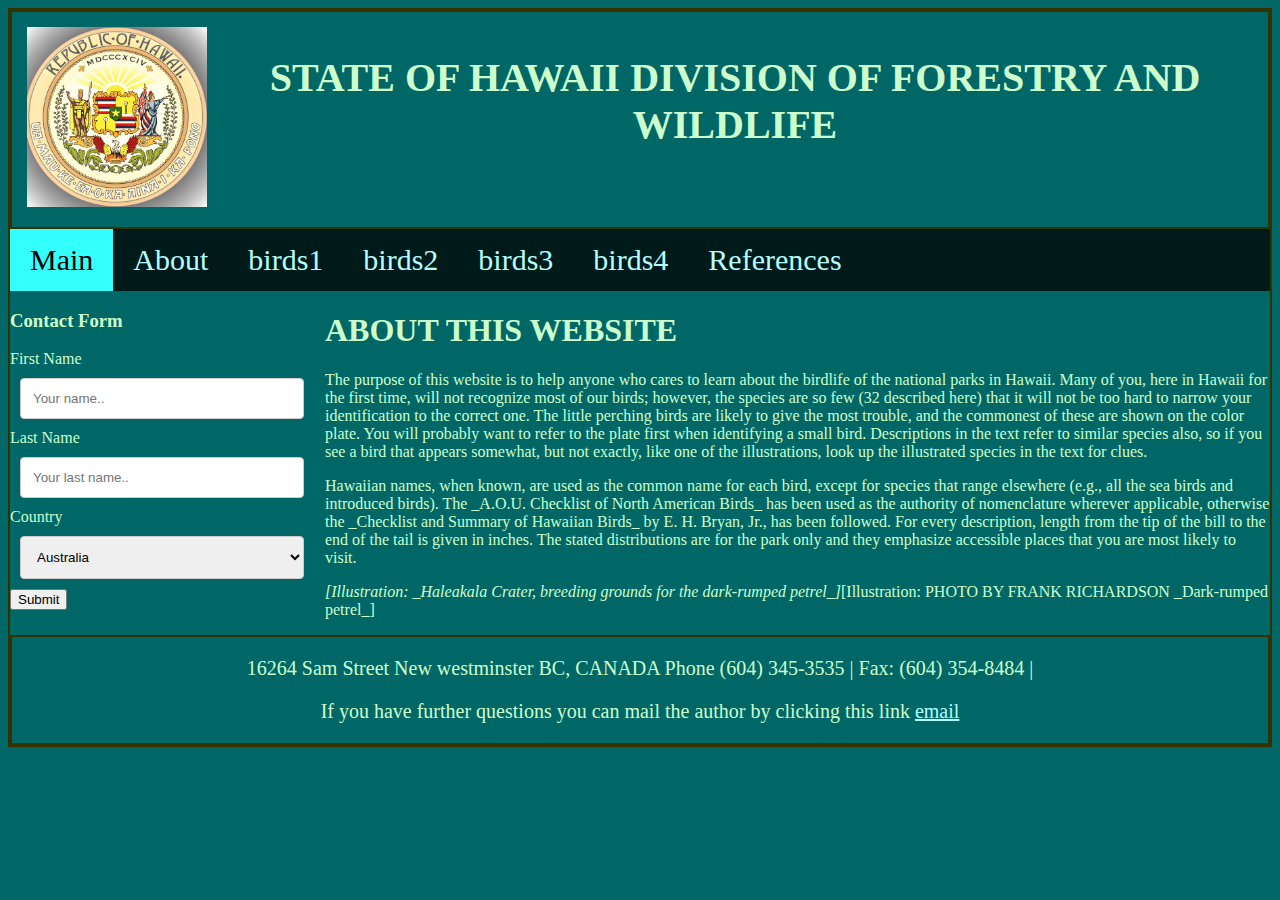
<file: main.html>
<!DOCTYPE html>
<html>
    <head>
        <title>Government of Hawaii</title>
        <meta charset="UTF-8">
        <meta name="viewport" content="width=device-width, initial-scale=1.0">
 	<link rel = "stylesheet" type = "text/css"href = "main.css" />
    </head>
    <body>
<div class="header">
 <div class="logo"><img src="logo.jpg" alt="This Is the Hawaii logo" width=180 height=180></div>
<h1>STATE OF HAWAII DIVISION OF FORESTRY AND WILDLIFE</h1>
 </div>

<div class="navbar">
<a class="active" href="main.html">Main</a>
<a href="About.html">About</a>
<a href="birds1.html">birds1</a>
<a href="birds2.html">birds2</a>
<a href="birds3.html">birds3</a>
<a href="birds4.html">birds4</a>
<a href="references.html">References</a>
</div>
<div class="both">
<div class="form">
<h3>Contact Form</h3>
  <form action="/action_page.php">
    <label for="fname">First Name</label>
    <input type="text" id="fname" name="firstname" placeholder="Your name..">

    <label for="lname">Last Name</label>
    <input type="text" id="lname" name="lastname" placeholder="Your last name..">

    <label for="country">Country</label>
    <select id="country" name="country">
      <option value="australia">Australia</option>
      <option value="canada">Canada</option>
      <option value="usa">USA</option>
    </select>
<input type="submit" value="Submit">

  </form>
</div>
<div class="about">

  <h1>ABOUT THIS WEBSITE</h1>


<p>The purpose of this website is to help anyone who cares to learn about
the birdlife of the national parks in Hawaii. Many of you, here in
Hawaii for the first time, will not recognize most of our birds;
however, the species are so few (32 described here) that it will not be
too hard to narrow your identification to the correct one. The little
perching birds are likely to give the most trouble, and the commonest of
these are shown on the color plate. You will probably want to refer to
the plate first when identifying a small bird. Descriptions in the text
refer to similar species also, so if you see a bird that appears
somewhat, but not exactly, like one of the illustrations, look up the
illustrated species in the text for clues.</p>

<p>Hawaiian names, when known, are used as the common name for each bird,
except for species that range elsewhere (e.g., all the sea birds and
introduced birds). The _A.O.U. Checklist of North American Birds_ has
been used as the authority of nomenclature wherever applicable,
otherwise the _Checklist and Summary of Hawaiian Birds_ by E. H. Bryan,
Jr., has been followed. For every description, length from the tip of
the bill to the end of the tail is given in inches. The stated
distributions are for the park only and they emphasize accessible places
that you are most likely to visit.</p>
<p>
<cite> [Illustration: _Haleakala Crater, breeding grounds for the
    dark-rumped petrel_]</cite

    <cite>[Illustration: PHOTO BY FRANK RICHARDSON
    _Dark-rumped petrel_]</cite>
</div>
</div>
<div class="footer">
<p>
16264 Sam Street New westminster BC, CANADA
Phone (604) 345-3535 | Fax: (604) 354-8484 | </p>
 <p> If you have further questions you can mail the author by clicking this link
<a href="mailto:amberkolescience@gmail.com?subject=More information on the website
Question&cc=coauthor@somedomain.com&bcc=publisher@somedomain.com">email</a></p>
</p>
</div>
</body>
</html>
</file>
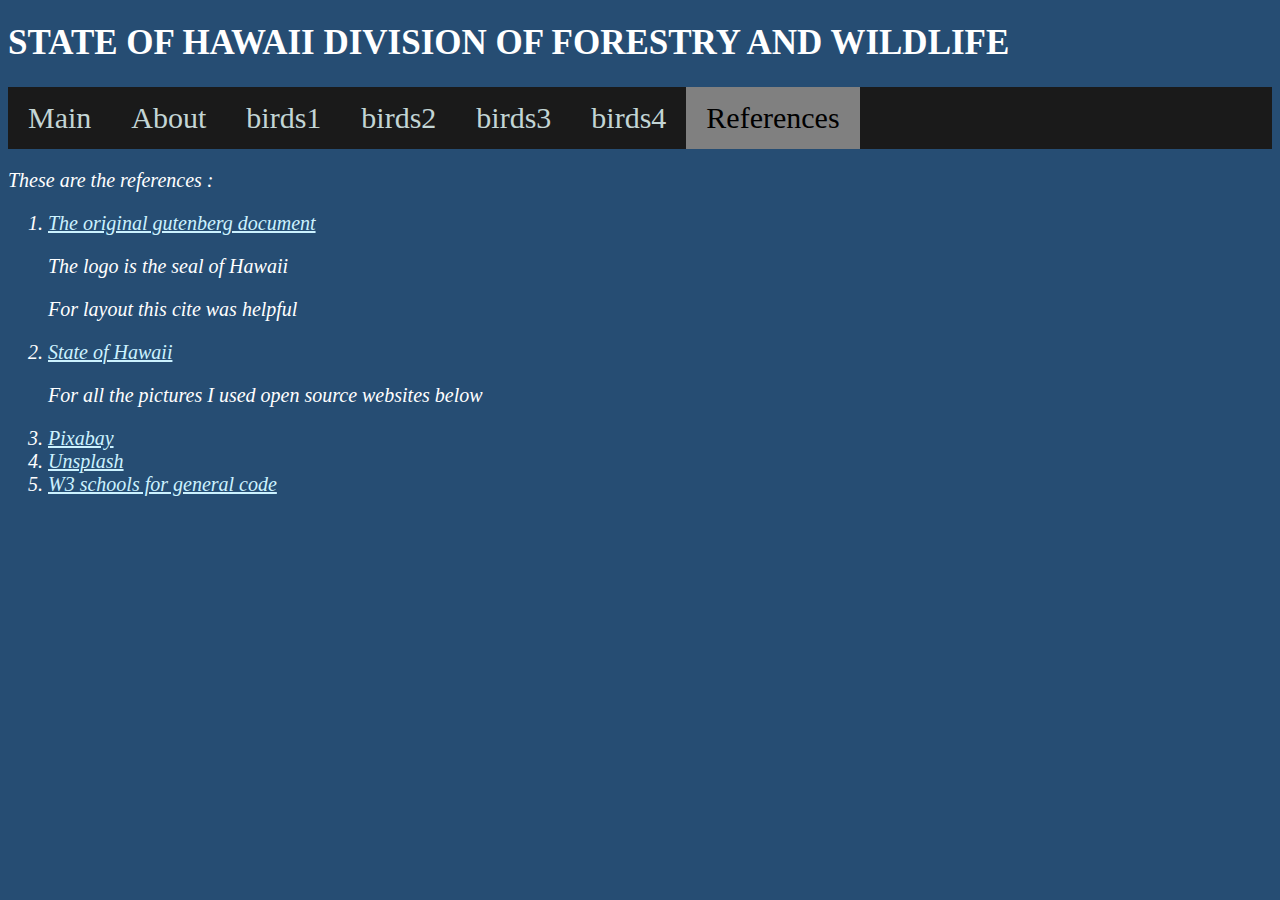
<file: References.html>
<!DOCTYPE html>
<html>
    <head>
        <title>Government of Hawaii</title>
        <meta charset="UTF-8">
        <meta name="viewport" content="width=device-width, initial-scale=1.0">
 	<link rel = "stylesheet" type = "text/css"href = "References.css" />
    </head>
    <body>
<h1>STATE OF HAWAII DIVISION OF FORESTRY AND WILDLIFE</h1>
   <header>
<div class="navbar">
 <a href="index.html">Main</a>
<a href="About.html">About</a>
<a href="birds1.html">birds1</a>
<a href="birds2.html">birds2</a>
<a href="birds3.html">birds3</a>
<a href="birds4.html">birds4</a>
<a class="active" href="references.html">References</a>
</div>
</header>
<div class="both">
       <cite>
<p>These are the references : </p>
<ol>
<li><a href=" https://www.gutenberg.org/files/59398/59398-
h/59398-h.htm ">The original gutenberg document </a></li>
</p>The logo is the seal of Hawaii<p>
<p>For layout this cite was helpful</p>
<li><a href=" https://dlnr.hawaii.gov/dofaw/"> State of Hawaii </a></li>
<p> For all the pictures I used open source websites below</p>
<li><a href="https://pixabay.com/images/search/bird/ ">Pixabay </a></li>
<li><a href="https://unsplash.com/images/animals/birds">Unsplash </a></li>
<li><a href="https://www.w3schools.com ">W3 schools for general code </a></li>
</ol>
</cite
  </body>
</html>
</file>
<file: main.css>
* { box-sizing: border-box; }
body
{
border:2px solid #333300;
  background-color:#006666;
  color: #ccffcc;
}
  
.header {
  padding:15px;
  border:2px solid #333300;
  text-align: center;
  font-size: 20px;
  display: grid;
  grid-template-columns: auto auto;
  grid-gap: 10px;

}
a{  color: #b3ffff;
}
.navbar {
  overflow: hidden;
  background-color:  #001a1a;
}
.navbar a {
  float: left;
  display: block;
  text-align: center;
font-size:30px;
  padding: 14px 20px;
  text-decoration: none;
}
.navbar a.active {
  background-color: #33ffff;
  color: black;
}
a:hover {
 opacity: 0.5;
}
.both {  
  display: flex;
  flex-wrap: wrap
  padding:15px;
}
.form
{
flex: 25%;
}
.about
{
flex: 75%;
}
input[type=text], select, textarea {
  width: 90%; 
  padding: 12px;  
  border: 1px solid #ccc; 
  border-radius: 4px; 
  margin: 10px; 
  resize: vertical;
}
.footer {
  border:2px solid #333300;
  text-align: center;
  font-size: 20px;
}

@media screen and (max-width: 1024px) {
  .both {   
    flex-direction: row;
  }
}
@media screen and (max-width: 700px) {
 .both {   
    flex-direction: column;
  }
.header{
font-size: 15px;
display:grid;
  grid-template-columns: auto;
 }
.navbar a {
    float: none;
    display: block;
 }
}
@media screen and (max-width: 400px) {
 .navbar a {
 float: none;
    display: block;
 }
 .both {   
    flex-direction: column;
  }
.header{
font-size: 10px;
display:grid;
grid-template-columns: auto;
 }
.na
</file>
<file: About.css>
* { box-sizing: border-box; }
body{ background-color:#222211;
  color: #ededde;
}
.header {
  border:2px solid #99cc00;
  text-align: center;
  font-size: 20px;
  background-color:#222211;
}
a{  color:#101009;
}
.navbar {
  overflow: hidden;
  background-color:  #333300;
}
.navbar a {
  float: left;
  display: block;
  text-align: center;
font-size:30px;
  padding: 14px 20px;
  text-decoration: none;
}
.navbar a.active {
 background-color:#666600 ;
 color: black;
}
a:hover {
 opacity: 0.5;
}
i{
text-decoration: underline;
font-size:1.4em;}
h1{font-size:2.0em;
text-align: center;
}
h2,h3,h4,strong{
text-align: center;
text-decoration: underline;
font-size:1.7em;}

.both {  
  display: flex;
  flex-wrap: wrap
padding:15px;
}
.intro
{
flex: 25%;
margin:15px;
}
.about
{
flex: 75%;
}

@media screen and (max-width: 1024px) {
  .both {   
    flex-direction: row;
  }
}
@media screen and (max-width: 800px) {
 .both {   
    flex-direction: column;
  }
.navbar a {
    float: none;
    display: block;
 }
}
@media screen and (max-width: 400px) {
 .navbar a {
    float: none;
    display: block;
 }
 .both {   
    flex-direction: column;
  }
}
</file>
<file: birds.css>
* { box-sizing: border-box; }
body
{
  max-width: 100%;
  background-color:#999966;
}
img {
  float: left;
}
.both {
  display: grid;
  grid-template-columns: auto auto auto auto;
  grid-gap: 10px;
  background-color: #333300;
  padding: 10px;
}
.bird {
 background-color:#c3c388;
 text-align: center;
}
.header {
  border:2px solid #ddddbb;
  text-align: center;
  font-size: 20px;
 background-color: #d4d4aa;

}
.navbar {
  overflow: hidden;
  background-color:#1f1f14;
}
.navbar a {
  float: left;
  display: block;
  color: #cdcdb1;
  text-align: center;
  font-size:30px;
  padding: 14px 20px;
  text-decoration: none;
}
.navbar a.active {
  background-color: #cdcdb1;
  color:#222211;
}
a:hover {
 opacity: 0.5;
}
h1 {
text-align: center;
font-size:2.0em;
}
i,h2,h3,h4,strong{
text-align: center;
  text-decoration: underline;
}
@media screen and (max-width: 1024px) {
  .both {   
    flex-direction: row;
  }
}
@media screen and (max-width: 800px) {
 .navbar a {
    float: none;
    display: block;
 }
.both {
  display: grid;
  grid-template-columns: auto auto ;
  background-color: #333300;
  padding: 10px;
}
}
@media screen and (max-width: 400px) {
 .navbar a {
    float: none;
    display: block;
 }
.both {
  display: grid;
  grid-template-columns: auto ;
  background-color: #333300;
  padding: 10px;
}
</file>
<file: References.css>
body{
 background-color: #264d73;
  color: white;
 font-size:20px;
}
h1{font-size:35px;}
.navbar {
  overflow: hidden;
  background-color:#1a1a1a;}
a{  color:#ccf2ff;
}
.navbar a {
  float: left;
  display: block;
  color: #c3d5d5;
  font-size:30px;
  text-align: center;
  padding: 14px 20px;
  text-decoration: none;
}
.navbar a.active {
  background-color: #808080;
  color: black;
}
a:hover {
 opacity: 0.5;
}

@media screen and (max-width: 1024px) {
  .both {   
    flex-direction: row;
  }
}
@media screen and (max-width: 800px) {
 .both {   
    flex-direction: column;
  }
body {background: #133926}
.navbar a {
    float: none;
    display: block;
 }
}
@media screen and (max-width: 400px) {
 .navbar a {
    float: none;
    display: block;
 }
 body {background:#669999;}
 .both {   
    flex-direction: column;
  }
}
</file>
